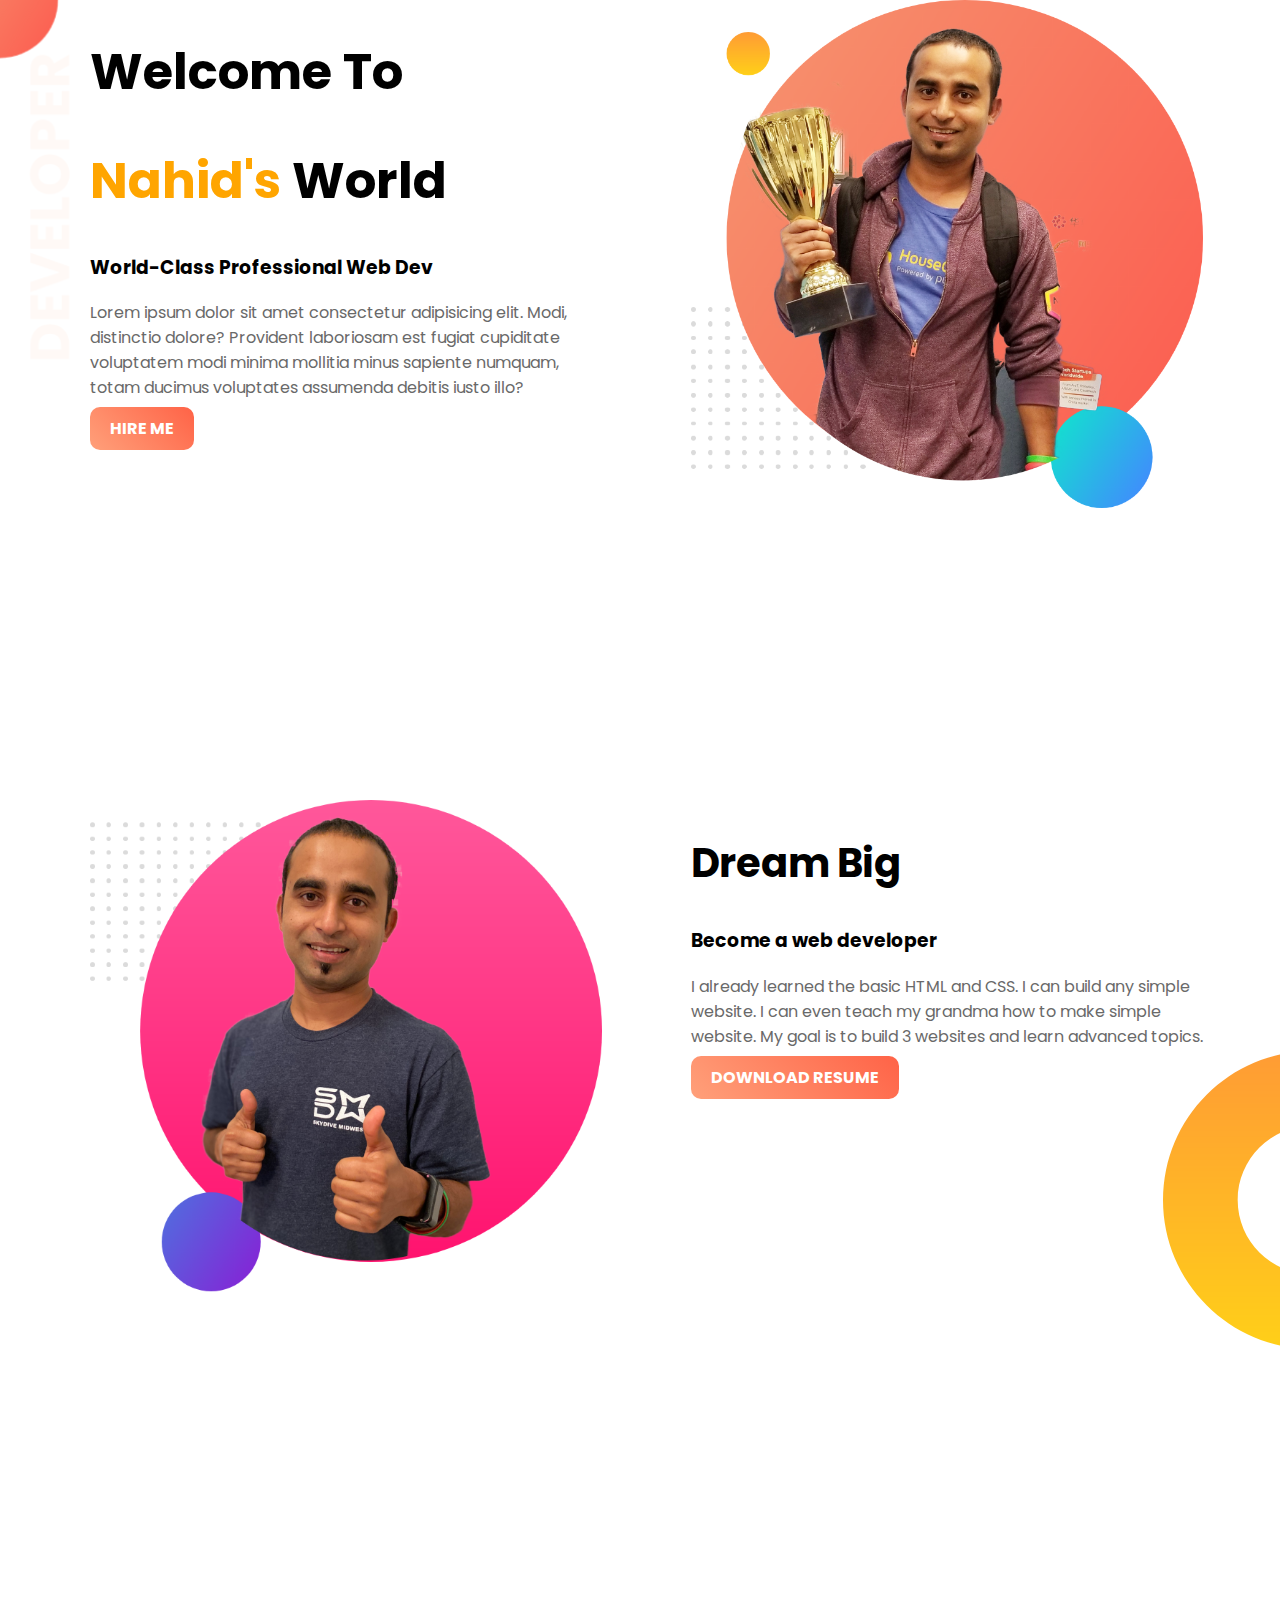
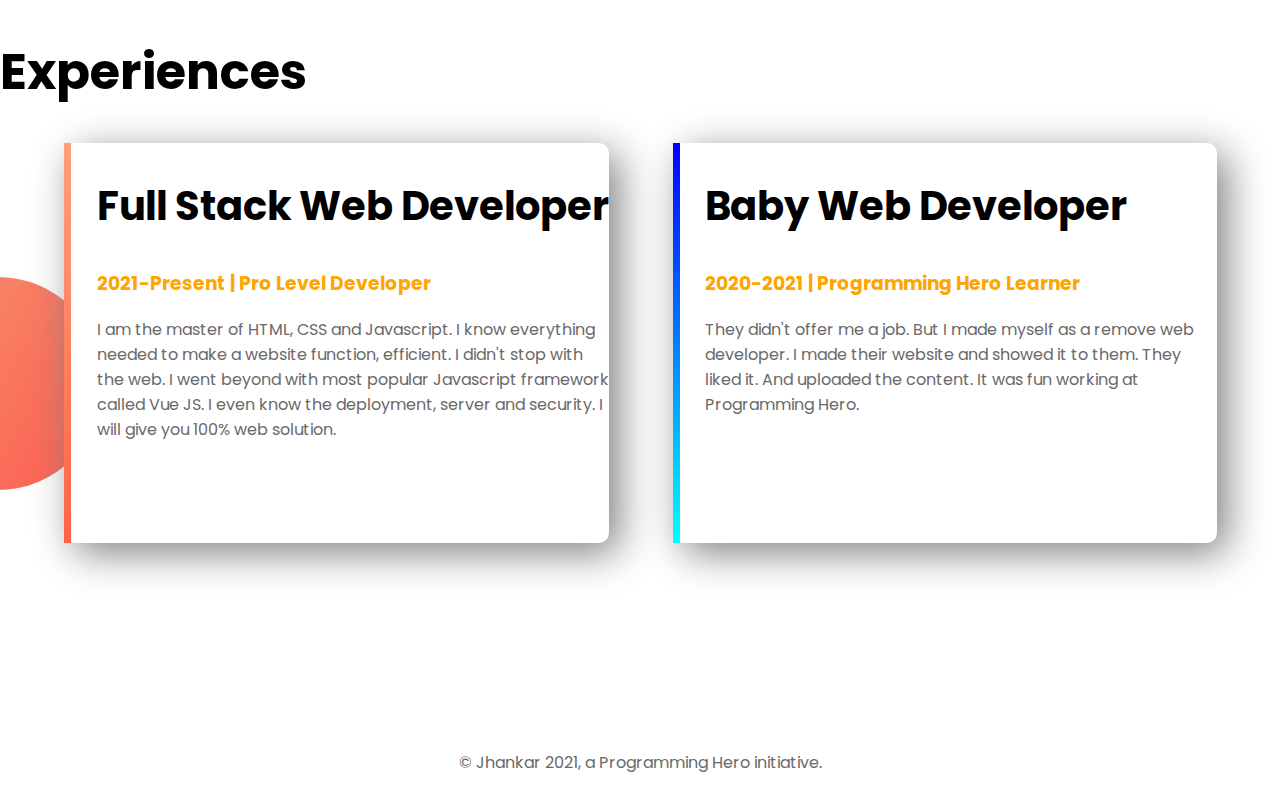
<file: index.html>
<!DOCTYPE html>
<html lang="en">
<head>
    <meta charset="UTF-8">
    <meta name="viewport" content="width=device-width, initial-scale=1.0">
    <title>My Portfolio</title>
    <link rel="preconnect" href="https://fonts.gstatic.com">
<link href="https://fonts.googleapis.com/css2?family=Poppins&display=swap" rel="stylesheet"> 
    <link rel="stylesheet" href="style.css">
</head>
<body>
    <section class="top-banner">
        <div class="half-width">
            <h1>Welcome To</h1>
            <h1> <span class="name-highlight">Nahid's</span> World</h1>
            <h3>World-Class Professional Web Dev</h3>
            <p>Lorem ipsum dolor sit amet consectetur adipisicing elit. Modi, distinctio dolore? Provident laboriosam est fugiat cupiditate voluptatem modi minima mollitia minus sapiente numquam, totam ducimus voluptates assumenda debitis iusto illo?</p>
            <a class="link-button" href="https://www.linkedin.com/in/iffat-ahmed-chowdhury-b58592162/" target="_blank">HIRE ME</a>
        </div>
        <div class="half-width">
            <img src="images/jhankar.png">
        </div>
    </section>

    <section class="mid-banner">
        <div class="half-width">
            <img src="images/jhankar2.png">
        </div>
        <div class="half-width">
                <h2>Dream Big</h2>
                <h3>Become a web developer</h3>
                <p>I already learned the basic HTML and CSS. I can build any simple website. I can even teach my grandma how to make simple website. My goal is to build 3 websites and learn advanced topics.</p>
                <a class="link-button" href="https://www.linkedin.com/in/iffat-ahmed-chowdhury-b58592162/" target="_blank">DOWNLOAD RESUME</a>
        </div>
    </section>

    
    <section class="bottom-banner">
        <h1>Experiences</h1>
        <div id="full-stack" class="half-width single-experience">
                <h2>Full Stack Web Developer</h2>
                <h3><span class="name-highlight">2021-Present | Pro Level Developer</span></h3>
                <p>I am the master of HTML, CSS and Javascript. I know everything needed to make a website function, efficient. I didn't stop with the web. I went beyond with most popular Javascript framework called Vue JS. I even know the deployment, server and security. I will give you 100% web solution.</p>
        </div>

        <div id="baby-dev" class="half-width single-experience">
            <h2>Baby Web Developer</h2>
            <h3><span class="name-highlight"> 2020-2021 | Programming Hero Learner</span></h3>
            <p>They didn't offer me a job. But I made myself as a remove web developer. I made their website and showed it to them. They liked it. And uploaded the content. It was fun working at Programming Hero.</p>
        </div>
    </section>

    <footer>
        <p>© Jhankar 2021, a Programming Hero initiative.</p>
    </footer>
    
</body>
</html>
</file>
<file: style.css>
body{
    font-family: 'Poppins', sans-serif;
    margin: 0px;
}
h1{
    font-size: 50px;
}

h2{
    font-size: 40px;
}
p{
    color: dimgray;
}

section{
    height: 800px;
}

.name-highlight{
    color: #FFA500;
}

.half-width{
    width: 40%;
    margin-left: 5%;
    padding-left: 2%;
    float: left;
}

.half-width img{
    width: 100%;
}

.top-banner{
    background-image: url("images/top-banner.png");
    background-repeat: no-repeat;
}

.link-button{
    text-decoration: none;
    background-image: linear-gradient(45deg, lightsalmon, tomato);
    font-size: 16px;
    padding: 10px 20px;
    border-radius: 10px;
    font-weight: bold;
    color: white;
}

.mid-banner{
    background-image: url("images/dream-bg.png");
    background-repeat: no-repeat;
    background-position: right;
}

.bottom-banner{
    background-image: url("images/exp-bg.png");
    background-repeat: no-repeat;
    height: 700px;
    background-position: left;
}

footer p{
    text-align: center;
}

.single-experience{
    box-shadow: 10px 10px 40px gray;
    border-radius: 10px;
    height: 400px;
}

#full-stack{
    
    border-left: 7px solid;
    border-image: linear-gradient(180deg, lightsalmon, tomato);
    border-image-slice: 1;
    background-color: white;
}

#baby-dev{
    border-left: 7px solid;
    border-image: linear-gradient(180deg, blue, cyan);
    border-image-slice: 1;
}
</file>
